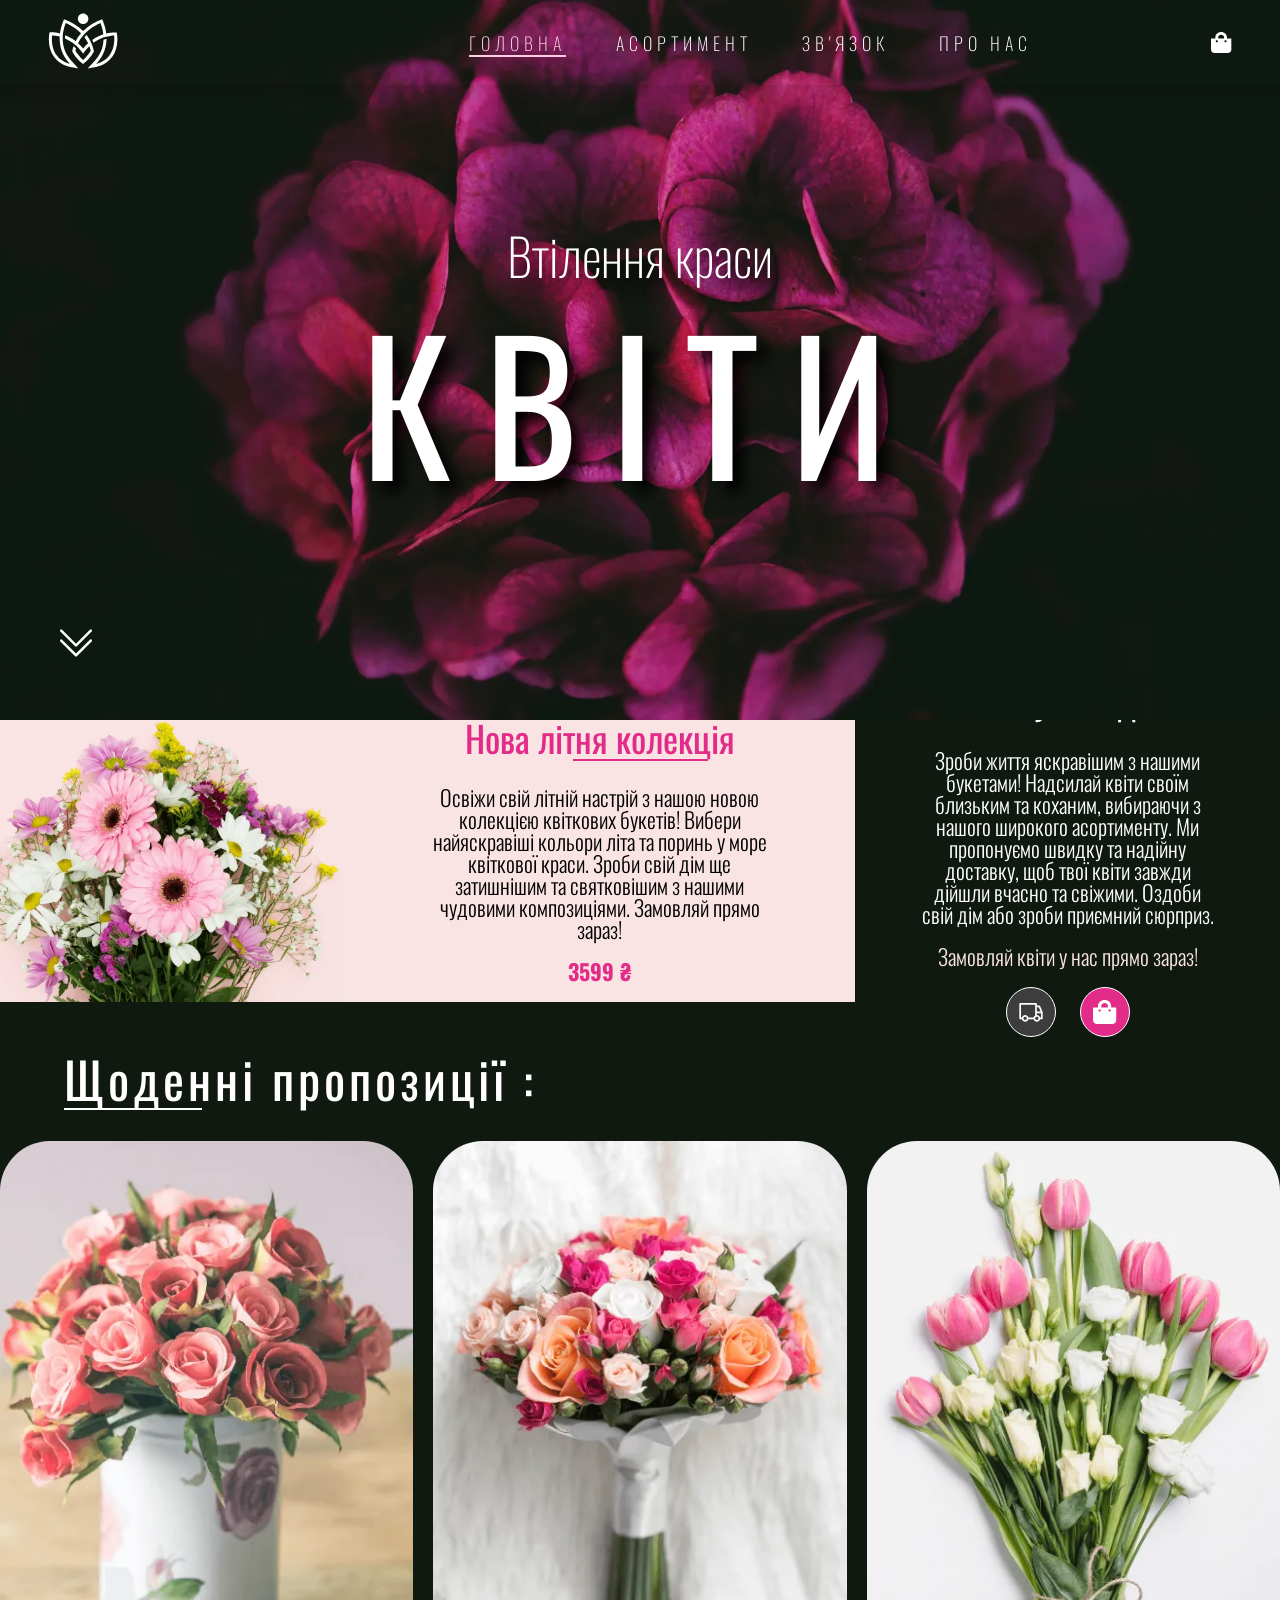
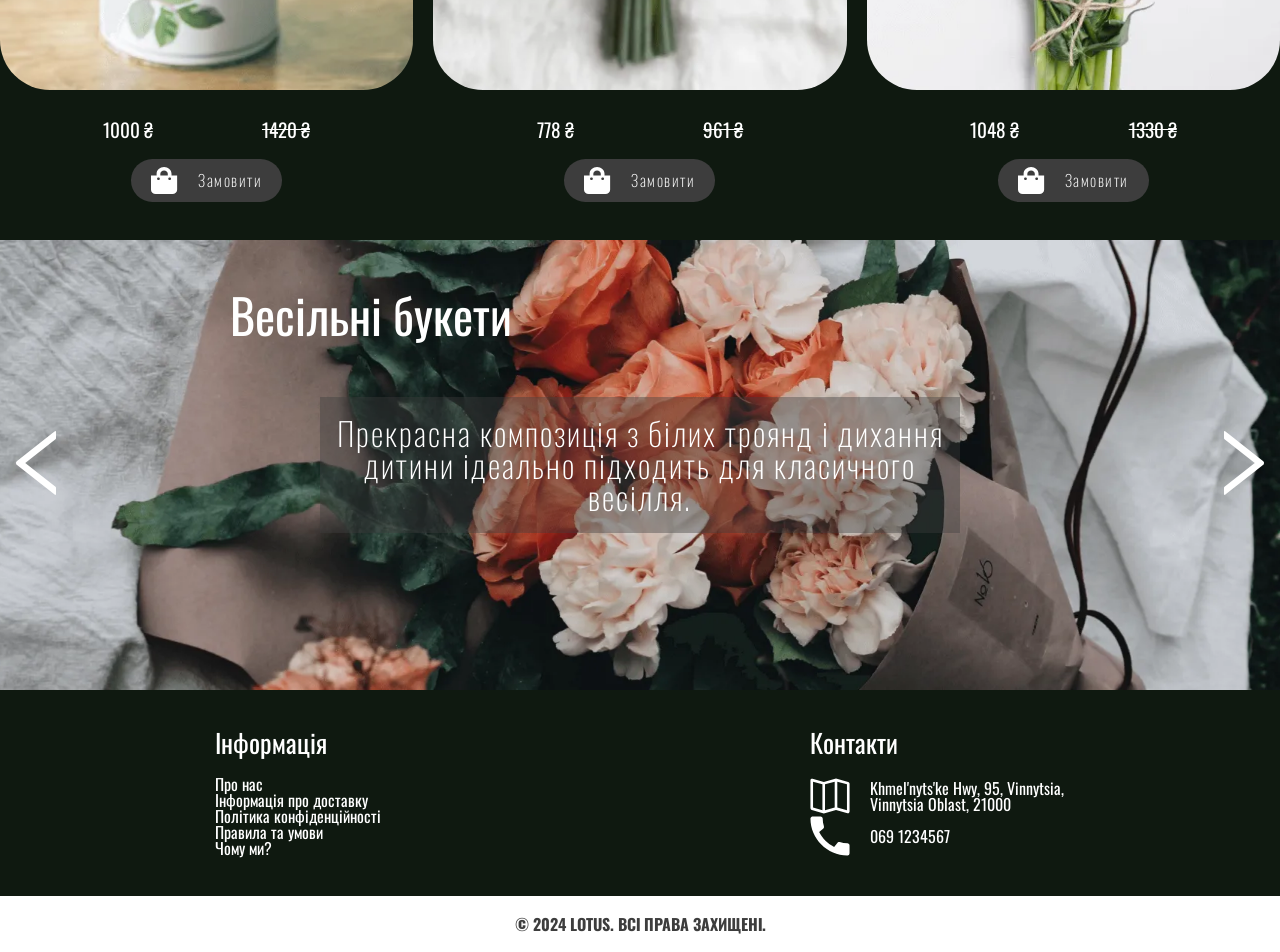
<file: index.html>
<!DOCTYPE html>
<html lang="en">
  <head>
    <meta charset="UTF-8" />
    <meta name="viewport" content="width=device-width, initial-scale=1.0" />
    <title>Lotus</title>
    <link rel="stylesheet" href="./css/style.css" />
  </head>
  <body>
    <header class="header">
      <a href="./index.html" class="header__logo">
        <img src="./images/icons/logo.svg" alt="Lotus logo" />
      </a>
      <nav class="navbar">
        <a href="./index.html" class="navbar__link navbar__link-active"
          >Головна</a
        >
        <a href="./product.html" class="navbar__link">Асортимент</a>
        <a href="./contact.html" class="navbar__link">Зв'язок</a>
        <a href="./about.html" class="navbar__link">Про нас</a>
        <a href="./service/cart.html" class="navbar__link">
          <img
            src="./images/icons/cart.svg"
            class="navbar__icon"
            alt="Shop Cart"
          />
        </a>
      </nav>
    </header>
    <main class="main">
      <section class="promo">
        <div class="promo__body">
          <div class="promo__subtitle"><h2>Втілення краси</h2></div>
          <div class="promo__title title"><h1>Квіти</h1></div>
          <a href="#offers" class="promo__arrow">
            <img src="./images/icons/arrow-down.svg" alt="Scroll Down" />
          </a>
        </div>
      </section>
      <section class="service">
        <div class="service__row flower"></div>
        <div class="service__row collection">
          <h2 class="service__title">Нова літня колекція</h2>
          <p class="service__text">
            Освіжи свій літній настрій з нашою новою колекцією квіткових
            букетів! Вибери найяскравіші кольори літа та поринь у море квіткової
            краси. Зроби свій дім ще затишнішим та святковішим з нашими чудовими
            композиціями. Замовляй прямо зараз!
          </p>
          <p class="service__text"><span>3599 &#8372;</span></p>
        </div>
        <div class="service__row services">
          <h2 class="service__title">Наші послуги та доставка</h2>
          <p class="service__text">
            Зроби життя яскравішим з нашими букетами! Надсилай квіти своїм
            близьким та коханим, вибираючи з нашого широкого асортименту. Ми
            пропонуємо швидку та надійну доставку, щоб твої квіти завжди дійшли
            вчасно та свіжими. Оздоби свій дім або зроби приємний сюрприз.
          </p>
          <p class="service__text">
            <span>Замовляй квіти у нас прямо зараз!</span>
          </p>
          <div class="service__links">
            <a href="./service/orders.html" class="service__link"
              ><img src="./images/icons/orders.svg" alt="Order"
            /></a>
            <a href="./service/cart.html" class="service__link"
              ><img src="./images/icons/cart.svg" alt="Shop Cart"
            /></a>
          </div>
        </div>
      </section>
      <section id="offers" class="offers">
        <h2 class="offers__title">Щоденні пропозиції :</h2>
        <div class="offers__container">
          <div class="offers__item" data-id="1">
            <div class="offers__item-content">
              <img src="./images/offer1.webp" alt="Offer 1" />
              <div class="info">
                <h3>Романтична ніжність</h3>
                <p>
                  Погрузися в атмосферу кохання та ніжності з цим чарівним
                  букетом. Кожен квітковий горошок виблискує своєю красою,
                  створюючи неповторний образ ніжності та романтики.
                </p>
              </div>
            </div>
            <div class="offers__prices">
              <p class="offers__price">1000 &#8372;</p>
              <p class="offers__price">1420 &#8372;</p>
            </div>
            <button
              class="offers__button"
              onclick="addToCart(1, 'Романтична ніжність', 1000)"
            >
              <img src="./images/icons/cart.svg" alt="Shop Cart" />Замовити
            </button>
          </div>
          <div class="offers__item" data-id="2">
            <div class="offers__item-content">
              <img src="./images/offer2.webp" alt="Offer 2" />
              <div class="info">
                <h3>Сонячна енергія</h3>
                <p>
                  Принеси у свій дім промінь сонця з цим яскравим букетом.
                  Яскраві кольори квітів додадуть тобі енергії та позитиву на
                  цілий день. Насолоджуйся теплом літа у кожній квітці!
                </p>
              </div>
            </div>
            <div class="offers__prices">
              <p class="offers__price">778 &#8372;</p>
              <p class="offers__price">961 &#8372;</p>
            </div>
            <button
              class="offers__button"
              onclick="addToCart(2, 'Сонячна енергія', 778)"
            >
              <img src="./images/icons/cart.svg" alt="Shop Cart" />Замовити
            </button>
          </div>
          <div class="offers__item" data-id="3">
            <div class="offers__item-content">
              <img src="./images/offer3.webp" alt="Offer 3" />
              <div class="info">
                <h3>Літній бриз</h3>
                <p>
                  Відчуй свіжість літнього ранку з цим вишуканим букетом. Квіти,
                  неначе зібрані прямо з сонячного поля, принесуть в твій дім
                  аромат літнього бризу та радість від кожного дня.
                </p>
              </div>
            </div>
            <div class="offers__prices">
              <p class="offers__price">1048 &#8372;</p>
              <p class="offers__price">1330 &#8372;</p>
            </div>
            <button
              class="offers__button"
              onclick="addToCart(3, 'Літній бриз', 1048)"
            >
              <img src="./images/icons/cart.svg" alt="Shop Cart" />Замовити
            </button>
          </div>
        </div>
      </section>
      <section class="wedding-bouquets">
        <h2 class="wedding-bouquets__title">Весільні букети</h2>
        <p class="wedding-bouquets__description">
          Створи мить вічності з нашими весільними букетами! Кожна квіткова
          композиція - це втілення кохання та краси, яка підкреслить
          унікальність твого особливого дня. Обери ідеальний букет, щоб зробити
          своє весілля ще більш незабутнім та чарівним. Замовляй прямо зараз та
          створи казку разом з Lotus!
        </p>
        <button class="wedding-bouquets__button wedding-bouquets__button--left">
          <img
            src="./images/icons/arrow-left.svg"
            alt="Left Arrow"
            class="wedding-bouquets__icon"
          />
        </button>
        <button
          class="wedding-bouquets__button wedding-bouquets__button--right"
        >
          <img
            src="./images/icons/arrow-right.svg"
            alt="Right Arrow"
            class="wedding-bouquets__icon"
          />
        </button>
      </section>
    </main>
    <footer class="footer">
      <section class="footer__section">
        <div class="footer__info">
          <h2 class="footer__title">Інформація</h2>
          <ul class="footer__list">
            <li class="footer__list-item">
              <a href="./about.html" class="footer__link">Про нас</a>
            </li>
            <li class="footer__list-item">
              <a href="./about.html" class="footer__link"
                >Інформація про доставку</a
              >
            </li>
            <li class="footer__list-item">
              <a href="./about.html" class="footer__link"
                >Політика конфіденційності</a
              >
            </li>
            <li class="footer__list-item">
              <a href="./about.html" class="footer__link">Правила та умови</a>
            </li>
            <li class="footer__list-item">
              <a href="./about.html" class="footer__link">Чому ми?</a>
            </li>
          </ul>
        </div>
        <div class="footer__contact">
          <h2 class="footer__title">Контакти</h2>
          <address class="footer__address">
            <p class="footer__address-text">
              <img
                src="./images/icons/map.svg"
                alt="Location"
                class="footer__icon"
              />Khmel'nyts'ke Hwy, 95, Vinnytsia, Vinnytsia Oblast, 21000
            </p>
          </address>
          <a href="tel:+0432 560 848" class="footer__phone">
            <p class="footer__phone-text">
              <img
                src="./images/icons/phone.svg"
                alt="Phone number"
                class="footer__icon"
              />069 1234567
            </p>
          </a>
        </div>
      </section>
      <p class="footer__copy">&copy; 2024 Lotus. Всі права захищені.</p>
    </footer>
    <script>
      function addToCart(id, name, price) {
        const cart = JSON.parse(localStorage.getItem("cart")) || [];
        const itemIndex = cart.findIndex((item) => item.id === id);

        if (itemIndex > -1) {
          cart[itemIndex].quantity += 1;
        } else {
          cart.push({ id, name, price, quantity: 1 });
        }

        localStorage.setItem("cart", JSON.stringify(cart));
        alert(`${name} додано до кошика!`);
      }
    </script>
    <script src="./js/script.js"></script>
  </body>
</html>
</file>
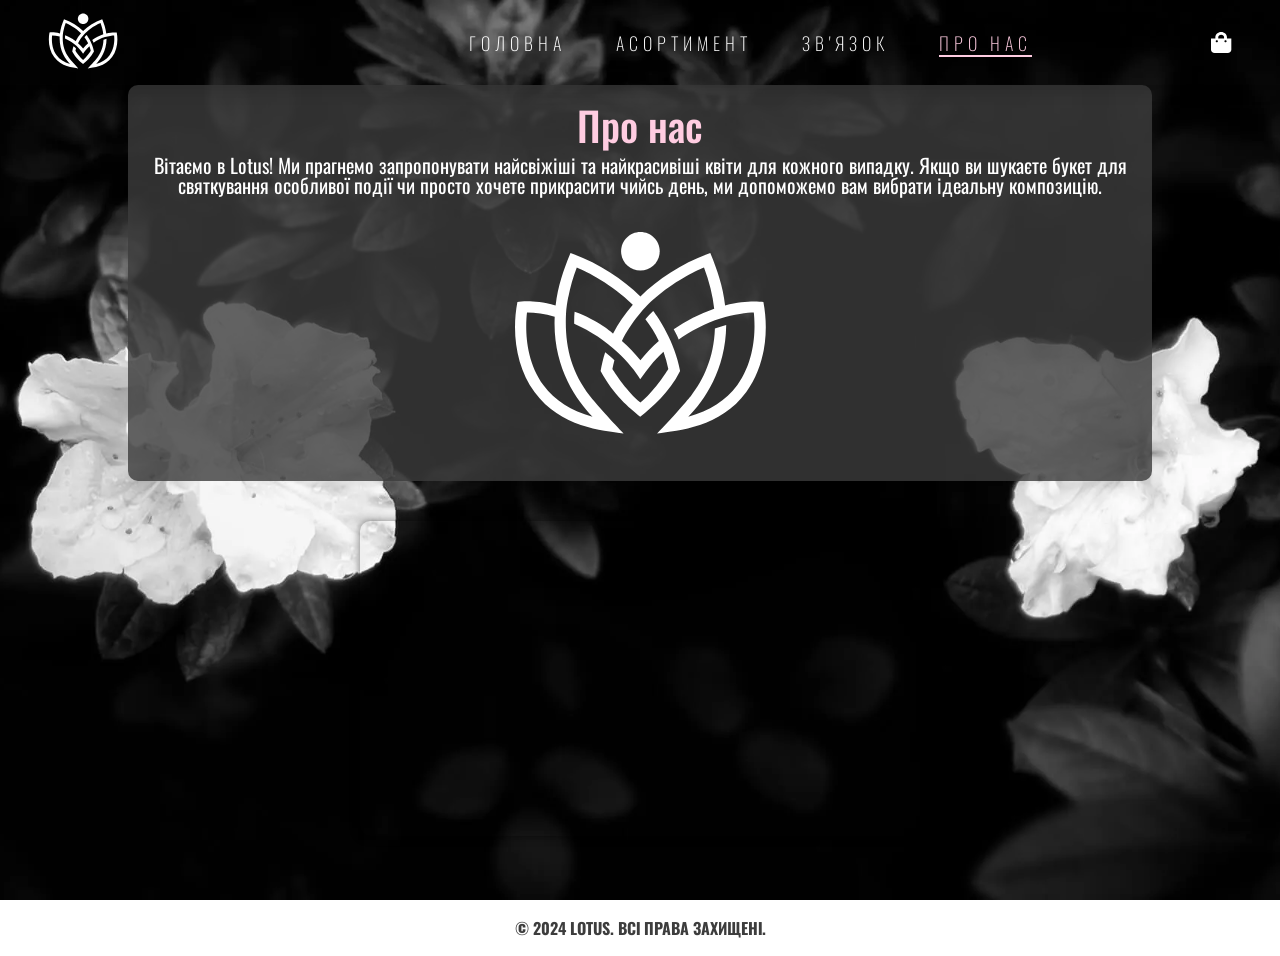
<file: about.html>
<!DOCTYPE html>
<html lang="en">
  <head>
    <meta charset="UTF-8" />
    <meta name="viewport" content="width=device-width, initial-scale=1.0" />
    <title>Lotus</title>
    <link rel="stylesheet" href="./css/style.css" />
  </head>
  <body>
    <header class="header">
      <a href="./index.html" class="header__logo">
        <img src="./images/icons/logo.svg" alt="Lotus logo" />
      </a>
      <nav class="navbar">
        <a href="./index.html" class="navbar__link">Головна</a>
        <a href="./product.html" class="navbar__link">Асортимент</a>
        <a href="./contact.html" class="navbar__link">Зв'язок</a>
        <a href="./about.html" class="navbar__link navbar__link-active"
          >Про нас</a
        >
        <a href="./service/cart.html" class="navbar__link">
          <img
            src="./images/icons/cart.svg"
            class="navbar__icon"
            alt="Shop Cart"
          />
        </a>
      </nav>
    </header>
    <main class="main">
      <section class="about">
        <div class="about__container">
          <h1 class="about__title">Про нас</h1>
          <p class="about__description">
            Вітаємо в Lotus! Ми прагнемо запропонувати найсвіжіші та
            найкрасивіші квіти для кожного випадку. Якщо ви шукаєте букет для
            святкування особливої події чи просто хочете прикрасити чийсь день,
            ми допоможемо вам вибрати ідеальну композицію.
          </p>
          <img src="./images/icons/logo.svg" alt="Lotus logo" />
        </div>
        <div class="about__video">
          <iframe
            class="video__iframe"
            width="560"
            height="315"
            src="https://www.youtube.com/embed/aS-LUW5Jim0?si=KSvrH-ExRxOxWB34"
            title="YouTube video player"
            frameborder="0"
            allow="accelerometer; autoplay; clipboard-write; encrypted-media; gyroscope; picture-in-picture; web-share"
            referrerpolicy="strict-origin-when-cross-origin"
            allowfullscreen
          ></iframe>
        </div>
      </section>
    </main>
    <footer class="footer">
      <p class="footer__copy">&copy; 2024 Lotus. Всі права захищені.</p>
    </footer>
  </body>
</html>
</file>
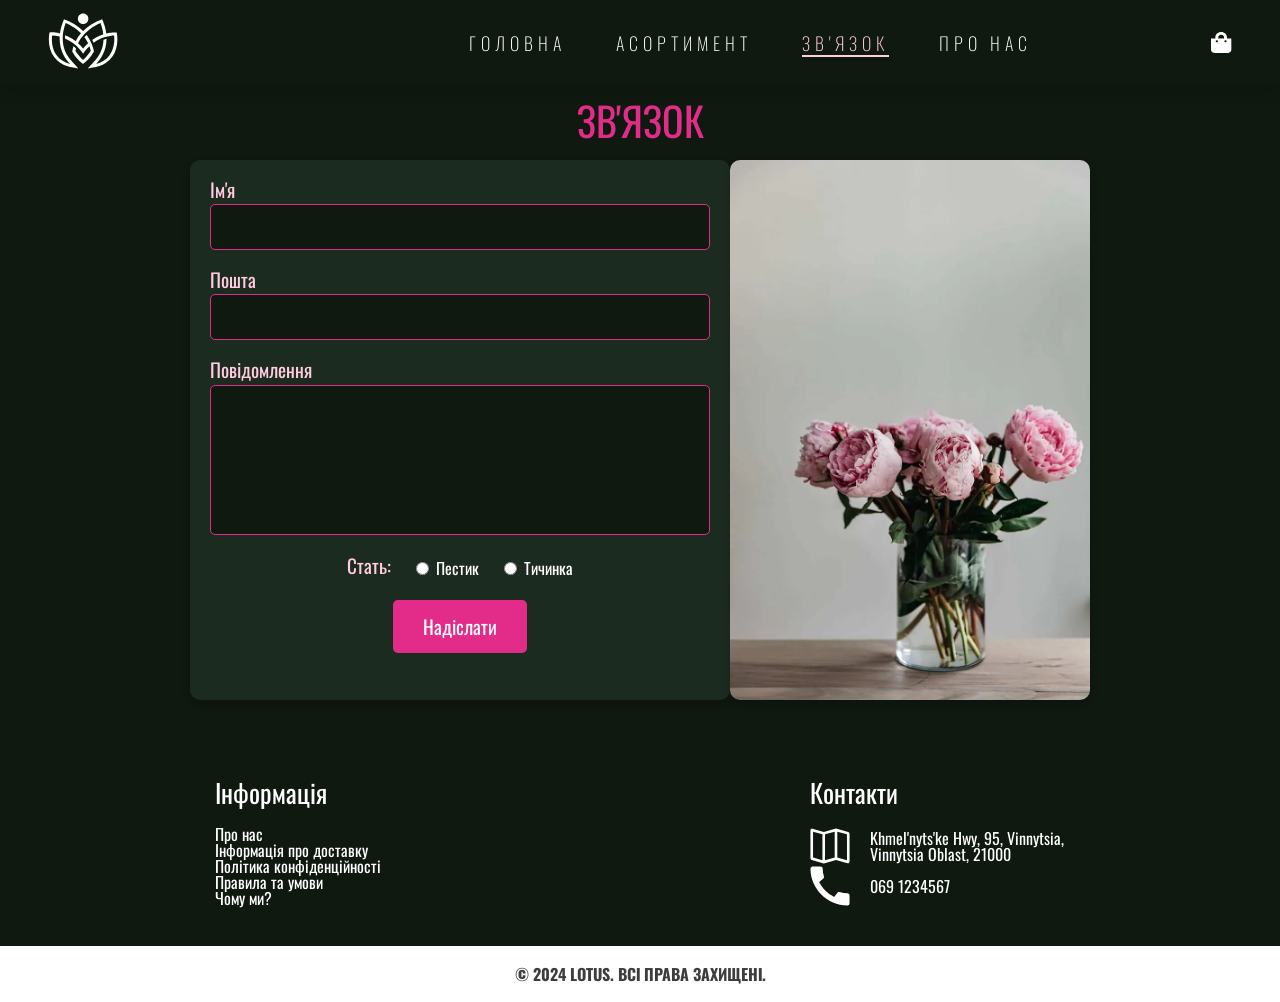
<file: contact.html>
<!DOCTYPE html>
<html lang="en">
  <head>
    <meta charset="UTF-8" />
    <meta name="viewport" content="width=device-width, initial-scale=1.0" />
    <title>Lotus</title>
    <link rel="stylesheet" href="./css/style.css" />
  </head>
  <body>
    <header class="header">
      <a href="./index.html" class="header__logo">
        <img src="./images/icons/logo.svg" alt="Lotus logo" />
      </a>
      <nav class="navbar">
        <a href="./index.html" class="navbar__link">Головна</a>
        <a href="./product.html" class="navbar__link">Асортимент</a>
        <a href="./contact.html" class="navbar__link navbar__link-active"
          >Зв'язок</a
        >
        <a href="./about.html" class="navbar__link">Про нас</a>
        <a href="./service/cart.html" class="navbar__link">
          <img
            src="./images/icons/cart.svg"
            class="navbar__icon"
            alt="Shop Cart"
          />
        </a>
      </nav>
    </header>
    <main class="main">
      <section class="contact-form">
        <h2 class="contact-form__title">Зв'язок</h2>
        <div class="contact-form__container">
          <form class="contact-form__form" action="#" method="post">
            <div class="contact-form__group">
              <label class="contact-form__label" for="name">Ім'я</label>
              <input
                class="contact-form__input"
                type="text"
                id="name"
                name="name"
                required
              />
            </div>
            <div class="contact-form__group">
              <label class="contact-form__label" for="email">Пошта</label>
              <input
                class="contact-form__input"
                type="email"
                id="email"
                name="email"
                required
              />
            </div>
            <div class="contact-form__group">
              <label class="contact-form__label" for="message"
                >Повідомлення</label
              >
              <textarea
                class="contact-form__input contact-form__input--textarea"
                id="message"
                name="message"
                required
              ></textarea>
            </div>
            <div class="contact-form__group radio">
              <label class="contact-form__label">Стать:</label>
              <div class="contact-form__radio">
                <input type="radio" id="radio1" name="radio" value="radio1" />
                <label for="radio1">Пестик</label>
              </div>
              <div class="contact-form__radio">
                <input type="radio" id="radio2" name="radio" value="radio2" />
                <label for="radio2">Тичинка</label>
              </div>
            </div>
            <div class="contact-form__group contact-form__group--submit">
              <button class="contact-form__button" type="submit">
                Надіслати
              </button>
            </div>
          </form>
          <div class="contact-form__photo">
            <img
              src="./images/bouquets4.webp"
              alt="Flower Shop"
              class="contact-form__image"
            />
          </div>
        </div>
      </section>
    </main>
    <footer class="footer">
      <section class="footer__section">
        <div class="footer__info">
          <h2 class="footer__title">Інформація</h2>
          <ul class="footer__list">
            <li class="footer__list-item">
              <a href="./about.html" class="footer__link">Про нас</a>
            </li>
            <li class="footer__list-item">
              <a href="./about.html" class="footer__link"
                >Інформація про доставку</a
              >
            </li>
            <li class="footer__list-item">
              <a href="./about.html" class="footer__link"
                >Політика конфіденційності</a
              >
            </li>
            <li class="footer__list-item">
              <a href="./about.html" class="footer__link">Правила та умови</a>
            </li>
            <li class="footer__list-item">
              <a href="./about.html" class="footer__link">Чому ми?</a>
            </li>
          </ul>
        </div>
        <div class="footer__contact">
          <h2 class="footer__title">Контакти</h2>
          <address class="footer__address">
            <p class="footer__address-text">
              <img
                src="./images/icons/map.svg"
                alt="Location"
                class="footer__icon"
              />Khmel'nyts'ke Hwy, 95, Vinnytsia, Vinnytsia Oblast, 21000
            </p>
          </address>
          <a href="tel:+0432 560 848" class="footer__phone">
            <p class="footer__phone-text">
              <img
                src="./images/icons/phone.svg"
                alt="Phone number"
                class="footer__icon"
              />069 1234567
            </p>
          </a>
        </div>
      </section>
      <p class="footer__copy">&copy; 2024 Lotus. Всі права захищені.</p>
    </footer>
  </body>
</html>
</file>
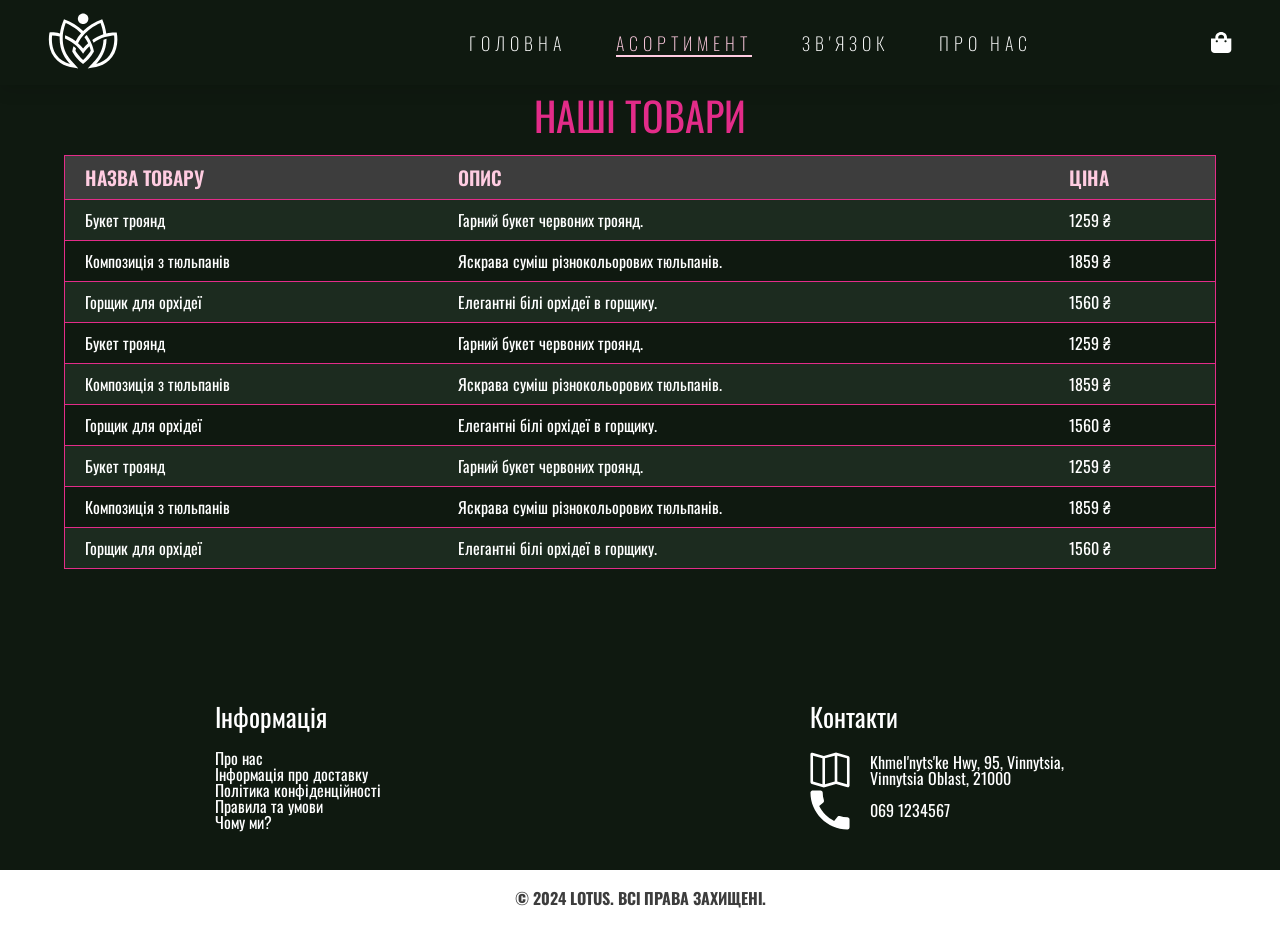
<file: product.html>
<!DOCTYPE html>
<html lang="en">
  <head>
    <meta charset="UTF-8" />
    <meta name="viewport" content="width=device-width, initial-scale=1.0" />
    <title>Lotus</title>
    <link rel="stylesheet" href="./css/style.css" />
  </head>
  <body>
    <header class="header">
      <a href="./index.html" class="header__logo">
        <img src="./images/icons/logo.svg" alt="Lotus logo" />
      </a>
      <nav class="navbar">
        <a href="./index.html" class="navbar__link">Головна</a>
        <a href="./product.html" class="navbar__link navbar__link-active"
          >Асортимент</a
        >
        <a href="./contact.html" class="navbar__link">Зв'язок</a>
        <a href="./about.html" class="navbar__link">Про нас</a>
        <a href="./service/cart.html" class="navbar__link">
          <img
            src="./images/icons/cart.svg"
            class="navbar__icon"
            alt="Shop Cart"
          />
        </a>
      </nav>
    </header>
    <main class="main">
      <section class="product-table">
        <h2 class="product-table__title">Наші товари</h2>
        <table class="product-table__table">
          <thead class="product-table__header">
            <tr class="product-table__row">
              <th class="product-table__cell product-table__cell--header">
                Назва товару
              </th>
              <th class="product-table__cell product-table__cell--header">
                Опис
              </th>
              <th class="product-table__cell product-table__cell--header">
                Ціна
              </th>
            </tr>
          </thead>
          <tbody class="product-table__body">
            <tr class="product-table__row">
              <td class="product-table__cell">Букет троянд</td>
              <td class="product-table__cell">Гарний букет червоних троянд.</td>
              <td class="product-table__cell">1259 &#8372;</td>
            </tr>
            <tr class="product-table__row">
              <td class="product-table__cell">Композиція з тюльпанів</td>
              <td class="product-table__cell">
                Яскрава суміш різнокольорових тюльпанів.
              </td>
              <td class="product-table__cell">1859 &#8372;</td>
            </tr>
            <tr class="product-table__row">
              <td class="product-table__cell">Горщик для орхідеї</td>
              <td class="product-table__cell">
                Елегантні білі орхідеї в горщику.
              </td>
              <td class="product-table__cell">1560 &#8372;</td>
            </tr>
            <tr class="product-table__row">
              <td class="product-table__cell">Букет троянд</td>
              <td class="product-table__cell">Гарний букет червоних троянд.</td>
              <td class="product-table__cell">1259 &#8372;</td>
            </tr>
            <tr class="product-table__row">
              <td class="product-table__cell">Композиція з тюльпанів</td>
              <td class="product-table__cell">
                Яскрава суміш різнокольорових тюльпанів.
              </td>
              <td class="product-table__cell">1859 &#8372;</td>
            </tr>
            <tr class="product-table__row">
              <td class="product-table__cell">Горщик для орхідеї</td>
              <td class="product-table__cell">
                Елегантні білі орхідеї в горщику.
              </td>
              <td class="product-table__cell">1560 &#8372;</td>
            </tr>
            <tr class="product-table__row">
              <td class="product-table__cell">Букет троянд</td>
              <td class="product-table__cell">Гарний букет червоних троянд.</td>
              <td class="product-table__cell">1259 &#8372;</td>
            </tr>
            <tr class="product-table__row">
              <td class="product-table__cell">Композиція з тюльпанів</td>
              <td class="product-table__cell">
                Яскрава суміш різнокольорових тюльпанів.
              </td>
              <td class="product-table__cell">1859 &#8372;</td>
            </tr>
            <tr class="product-table__row">
              <td class="product-table__cell">Горщик для орхідеї</td>
              <td class="product-table__cell">
                Елегантні білі орхідеї в горщику.
              </td>
              <td class="product-table__cell">1560 &#8372;</td>
            </tr>
          </tbody>
        </table>
      </section>
    </main>
    <footer class="footer">
      <section class="footer__section">
        <div class="footer__info">
          <h2 class="footer__title">Інформація</h2>
          <ul class="footer__list">
            <li class="footer__list-item">
              <a href="./about.html" class="footer__link">Про нас</a>
            </li>
            <li class="footer__list-item">
              <a href="./about.html" class="footer__link"
                >Інформація про доставку</a
              >
            </li>
            <li class="footer__list-item">
              <a href="./about.html" class="footer__link"
                >Політика конфіденційності</a
              >
            </li>
            <li class="footer__list-item">
              <a href="./about.html" class="footer__link">Правила та умови</a>
            </li>
            <li class="footer__list-item">
              <a href="./about.html" class="footer__link">Чому ми?</a>
            </li>
          </ul>
        </div>
        <div class="footer__contact">
          <h2 class="footer__title">Контакти</h2>
          <address class="footer__address">
            <p class="footer__address-text">
              <img
                src="./images/icons/map.svg"
                alt="Location"
                class="footer__icon"
              />Khmel'nyts'ke Hwy, 95, Vinnytsia, Vinnytsia Oblast, 21000
            </p>
          </address>
          <a href="tel:+0432 560 848" class="footer__phone">
            <p class="footer__phone-text">
              <img
                src="./images/icons/phone.svg"
                alt="Phone number"
                class="footer__icon"
              />069 1234567
            </p>
          </a>
        </div>
      </section>
      <p class="footer__copy">&copy; 2024 Lotus. Всі права захищені.</p>
    </footer>
  </body>
</html>
</file>
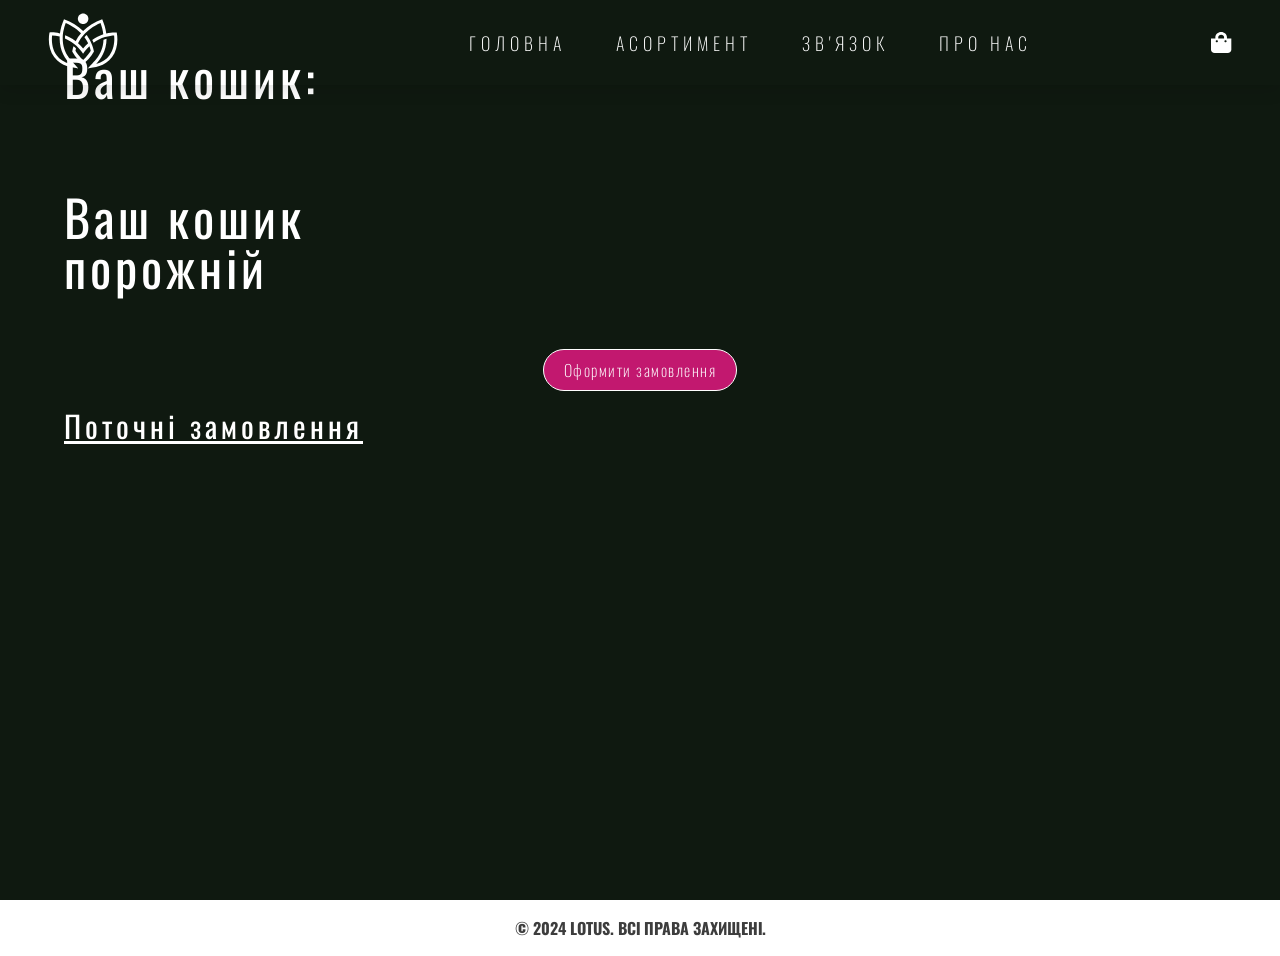
<file: service/cart.html>
<!DOCTYPE html>
<html lang="en">
  <head>
    <meta charset="UTF-8" />
    <meta name="viewport" content="width=device-width, initial-scale=1.0" />
    <title>Lotus</title>
    <link rel="stylesheet" href="../css/style.css" />
  </head>
  <body>
    <header class="header">
      <a href="../index.html" class="header__logo">
        <img src="../images/icons/logo.svg" alt="Lotus logo" />
      </a>
      <nav class="navbar">
        <a href="../index.html" class="navbar__link">Головна</a>
        <a href="../product.html" class="navbar__link">Асортимент</a>
        <a href="../contact.html" class="navbar__link">Зв'язок</a>
        <a href="../about.html" class="navbar__link">Про нас</a>
        <a href="../service/cart.html" class="navbar__link">
          <img
            src="../images/icons/cart.svg"
            class="navbar__icon"
            alt="Shop Cart"
          />
        </a>
      </nav>
    </header>
    <main class="main">
      <section id="cart" class="cart">
        <h2 class="cart__title">Ваш кошик:</h2>
        <div class="cart__container" id="cartContainer"></div>
        <div class="buy">
          <button onclick="checkout()" class="cart__button">
            Оформити замовлення
          </button>
        </div>
        <div class="link">
          <a href="./orders.html" class="cart__link">Поточні замовлення</a>
        </div>
      </section>
    </main>
    <footer class="footer">
      <p class="footer__copy">&copy; 2024 Lotus. Всі права захищені.</p>
    </footer>
  </body>
  <script src="../js/card.js"></script>
</html>
</file>
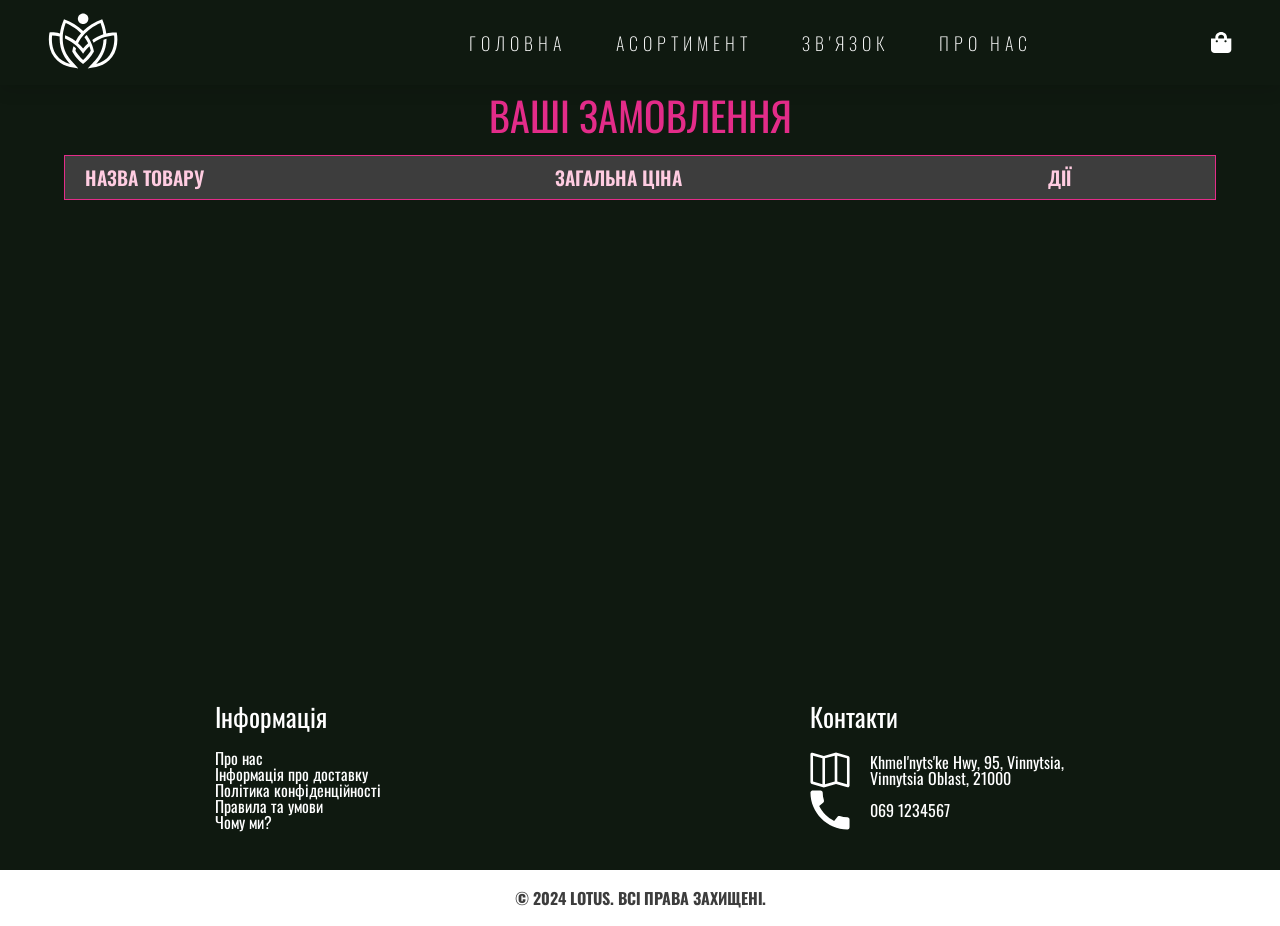
<file: service/orders.html>
<!DOCTYPE html>
<html lang="en">
  <head>
    <meta charset="UTF-8" />
    <meta name="viewport" content="width=device-width, initial-scale=1.0" />
    <title>Lotus</title>
    <link rel="stylesheet" href="../css/style.css" />
  </head>
  <body>
    <header class="header">
      <a href="../index.html" class="header__logo">
        <img src="../images/icons/logo.svg" alt="Lotus logo" />
      </a>
      <nav class="navbar">
        <a href="../index.html" class="navbar__link">Головна</a>
        <a href="../product.html" class="navbar__link">Асортимент</a>
        <a href="../contact.html" class="navbar__link">Зв'язок</a>
        <a href="../about.html" class="navbar__link">Про нас</a>
        <a href="../service/cart.html" class="navbar__link">
          <img
            src="../images/icons/cart.svg"
            class="navbar__icon"
            alt="Shop Cart"
          />
        </a>
      </nav>
    </header>
    <main class="main">
      <section class="product-table">
        <h2 class="product-table__title">Ваші замовлення</h2>
        <table class="product-table__table">
          <thead class="product-table__header">
            <tr class="product-table__row">
              <th class="product-table__cell product-table__cell--header">
                Назва товару
              </th>
              <th class="product-table__cell product-table__cell--header">
                Загальна ціна
              </th>
              <th class="product-table__cell product-table__cell--header">
                Дії
              </th>
            </tr>
          </thead>
          <tbody id="ordersBody" class="product-table__body"></tbody>
        </table>
      </section>
    </main>
    <footer class="footer">
      <section class="footer__section">
        <div class="footer__info">
          <h2 class="footer__title">Інформація</h2>
          <ul class="footer__list">
            <li class="footer__list-item">
              <a href="../about.html" class="footer__link">Про нас</a>
            </li>
            <li class="footer__list-item">
              <a href="../about.html" class="footer__link"
                >Інформація про доставку</a
              >
            </li>
            <li class="footer__list-item">
              <a href="../about.html" class="footer__link"
                >Політика конфіденційності</a
              >
            </li>
            <li class="footer__list-item">
              <a href="../about.html" class="footer__link">Правила та умови</a>
            </li>
            <li class="footer__list-item">
              <a href="../about.html" class="footer__link">Чому ми?</a>
            </li>
          </ul>
        </div>
        <div class="footer__contact">
          <h2 class="footer__title">Контакти</h2>
          <address class="footer__address">
            <p class="footer__address-text">
              <img
                src="../images/icons/map.svg"
                alt="Location"
                class="footer__icon"
              />Khmel'nyts'ke Hwy, 95, Vinnytsia, Vinnytsia Oblast, 21000
            </p>
          </address>
          <a href="tel:+0432 560 848" class="footer__phone">
            <p class="footer__phone-text">
              <img
                src="../images/icons/phone.svg"
                alt="Phone number"
                class="footer__icon"
              />069 1234567
            </p>
          </a>
        </div>
      </section>
      <p class="footer__copy">&copy; 2024 Lotus. Всі права захищені.</p>
    </footer>
  </body>
  <script src="../js/orders.js"></script>
</html>
</file>
<file: css/style.css>
@import url(./reset.css);
@import url("https://fonts.googleapis.com/css2?family=Oswald:wght@200..700&display=swap");
* {
  box-sizing: border-box;
  font-family: "Oswald", sans-serif;
}

body {
  background-color: #0f1910;
}

.header {
  position: fixed;
  top: 0;
  left: 0;
  right: 0;
  padding: 6px 48px;
  display: flex;
  align-items: center;
  justify-content: space-between;
  z-index: 10;
  box-shadow: 0 7px 14px rgba(0, 0, 0, 0.1);
  font-size: 18px;
  width: 100vw;
}
.header__logo img {
  width: 70px;
  height: 70px;
}

.navbar {
  display: flex;
  align-items: center;
}
.navbar__icon {
  width: 21px;
  height: 21px;
}
.navbar__link {
  text-decoration: none;
  color: #ffffff;
  font-family: "Oswald", sans-serif;
  font-weight: 100;
  margin-left: 50px;
  text-transform: uppercase;
  position: relative;
  transition: 0.3s linear;
  letter-spacing: 5px;
}
.navbar__link:last-child {
  margin-left: 14vw;
}
.navbar__link:hover {
  color: #e32c89;
}
.navbar__link-active {
  color: #ffcce1;
}
.navbar__link-active:hover {
  color: #ffcce1;
}
.navbar__link-active::after {
  content: "";
  position: absolute;
  bottom: -5px;
  left: 0;
  right: 0;
  height: 2px;
  width: 100%;
  background-color: #ffcce1;
}

.promo {
  position: relative;
  color: #ffffff;
  text-shadow: 10px 10px 15px black;
}
.promo__arrow {
  position: absolute;
  bottom: 60px;
  left: 60px;
}
.promo__arrow img {
  width: 32px;
  height: 32px;
}
.promo__body {
  display: flex;
  flex-direction: column;
  align-items: center;
  justify-content: center;
  min-height: 80vh;
  background: url("../images/flower-banner.webp") no-repeat;
  background-size: cover;
  background-position: center;
}
.promo__subtitle {
  font-size: 4vw;
  font-weight: 200;
}
.promo__title {
  font-size: 14vw;
  letter-spacing: 32px;
  margin-top: 30px;
}

.title {
  text-transform: uppercase;
}

.service {
  display: flex;
  background-color: #fae3e3;
}
.service__button {
  display: flex;
  align-items: center;
  justify-content: center;
  color: #ffffff;
  background-color: #3d3d3d;
  border: none;
  padding: 10px 25px;
  font-size: 20px;
  border-radius: 50px;
  font-weight: 200;
  cursor: pointer;
}
.service__button img {
  margin-right: 20px;
}
.service__link {
  background-color: #3d3d3d;
  display: inline-block;
  border-radius: 50%;
  overflow: hidden;
  border: 1px solid #ffffff;
  width: 50px;
  height: 50px;
  margin: 0 10px 0 10px;
}
.service__link img {
  width: 50%;
  height: 50%;
  -o-object-fit: contain;
  object-fit: contain;
  margin: 25%;
}
.service__link:last-child {
  background-color: #e32c89;
}
.service__row {
  height: 22vw;
}
.service__text {
  max-width: 70%;
  text-align: center;
  font-size: 22px;
  margin-bottom: 20px;
  font-weight: 300;
}
.service__text span {
  color: #e32c89;
  font-weight: bold;
}
.service__title {
  text-align: center;
  font-size: 36px;
  margin-bottom: 30px;
}
.flower {
  background: url("../images/flower-pot.webp") no-repeat;
  background-size: cover;
  background-position: center;
  background-size: 30vw 22vw;
  width: 27%;
}

.collection {
  display: flex;
  flex-direction: column;
  justify-content: center;
  align-items: center;
  width: 40%;
}
.collection .service__title {
  position: relative;
  color: #e32c89;
}
.collection .service__title::after {
  content: "";
  position: absolute;
  bottom: -5px;
  left: 40%;
  right: 10%;
  height: 2px;
  background-color: #e32c89;
}

.services {
  display: flex;
  flex-direction: column;
  justify-content: center;
  align-items: center;
  width: 33.3%;
  background-color: #0f1910;
}
.services .service__title {
  color: #ffffff;
}
.services .service__text {
  color: #ffffff;
}
.services .service__text span {
  color: #fae3e3;
  font-weight: 300;
}

.offers {
  margin-bottom: 3vw;
}
.offers__button {
  display: flex;
  align-items: center;
  justify-content: center;
  color: #ffffff;
  background-color: #3d3d3d;
  border: none;
  padding: 8px 20px;
  font-size: 16px;
  letter-spacing: 1.5px;
  border-radius: 50px;
  font-weight: 200;
  cursor: pointer;
}
.offers__button img {
  margin-right: 20px;
}
.offers__container {
  display: grid;
  grid-template-columns: repeat(3, 1fr);
  gap: 20px;
}
.offers__item {
  display: flex;
  justify-content: center;
  align-items: center;
  flex-direction: column;
  position: relative;
  overflow: hidden;
}
.offers__item-content {
  display: flex;
  justify-content: center;
  align-items: center;
  flex-direction: column;
  position: relative;
}
.offers__item-content img {
  width: 100%;
  border-radius: 50px;
  transition: transform 0.3s ease;
}
.offers__item-content .info {
  display: flex;
  align-items: center;
  justify-content: center;
  flex-direction: column;
  position: absolute;
  height: 33%;
  bottom: 0;
  left: 0;
  right: 0;
  background: linear-gradient(
    180deg,
    rgba(255, 255, 255, 0) 0%,
    rgb(0, 0, 0) 100%
  );
  color: #ffffff;
  text-align: center;
  opacity: 0;
  transition: opacity 0.3s ease;
  padding: 10px;
  border-bottom-right-radius: 50px;
  border-bottom-left-radius: 50px;
}
.offers__item-content:hover .info {
  opacity: 1;
}
.offers__prices {
  display: flex;
  justify-content: space-between;
  margin: 20px 0 10px 0;
  width: 50%;
  padding: 10px 0;
}
.offers__count {
  font-size: 1.2em;
  color: #ffffff;
}
.offers__price {
  font-size: 1.2em;
  color: #ffffff;
}
.offers__price:last-child {
  text-decoration-line: line-through;
}
.offers__title {
  font-weight: 400;
  font-size: 50px;
  color: #ffffff;
  margin: 4vw 5vw 3vw 5vw;
  letter-spacing: 4px;
  position: relative;
}
.offers__title::after {
  content: "";
  position: absolute;
  bottom: -7px;
  left: 0;
  right: 88%;
  height: 2px;
  background-color: #ffffff;
}

.wedding-bouquets {
  display: flex;
  flex-direction: column;
  align-items: center;
  justify-content: center;
  min-height: 50vh;
  background: url("../images/bouquets1.webp") no-repeat;
  background-size: cover;
  background-position: center;
  position: relative;
  transition: background-image 1s ease-in;
}

.wedding-bouquets__button {
  background: none;
  border: none;
  position: absolute;
}

.wedding-bouquets__button--left {
  left: 10px;
}

.wedding-bouquets__button--right {
  right: 10px;
}

.wedding-bouquets__description {
  background-color: rgba(61, 61, 61, 0.4);
  padding: 20px 10px;
  color: #ffffff;
  font-size: 32px;
  font-weight: 200;
  letter-spacing: 2px;
  max-width: 50%;
  text-align: center;
}

.wedding-bouquets__title {
  top: 4vw;
  left: 18vw;
  position: absolute;
  color: #ffffff;
  font-size: 48px;
  font-weight: 400;
}

.footer {
  font-family: "Oswald", sans-serif;
}
.footer__address-text {
  color: #ffffff;
  text-decoration: none;
  display: flex;
  align-items: center;
  justify-content: center;
}
.footer__contact {
  display: flex;
  align-items: flex-start;
  justify-content: center;
  flex-direction: column;
  max-width: 20vw;
}
.footer__copy {
  display: flex;
  justify-content: center;
  align-items: center;
  color: #3d3d3d;
  background-color: #ffffff;
  padding: 20px 0 20px 0;
  text-transform: uppercase;
  font-weight: bold;
}
.footer__icon {
  margin-right: 20px;
  width: 40px;
  height: 40px;
}
.footer__info {
  display: flex;
  align-items: flex-start;
  justify-content: center;
  flex-direction: column;
  max-width: 20vw;
}
.footer__link {
  color: #ffffff;
  text-decoration: none;
}
.footer__phone {
  color: #ffffff;
  text-decoration: none;
}
.footer__phone-text {
  display: flex;
  align-items: center;
  justify-content: center;
}
.footer__section {
  display: flex;
  justify-content: space-around;
  padding: 40px 0 40px 0;
}
.footer__title {
  color: #ffffff;
  margin-bottom: 20px;
  font-size: 26px;
}

.about {
  min-height: 100vh;
  display: flex;
  flex-direction: column;
  align-items: center;
  justify-content: center;
  background: url("../images/aboutbg.webp") no-repeat center;
  background-size: cover;
}

.about__container {
  background-color: rgba(61, 61, 61, 0.8);
  padding: 20px;
  margin: 20px;
  max-width: 80%;
  display: flex;
  flex-direction: column;
  align-items: center;
  justify-content: center;
  color: #ffffff;
  text-align: center;
  border-radius: 10px;
}

.about__title {
  color: #ffcce1;
  font-size: 40px;
  font-weight: 500;
  margin-bottom: 10px;
}

.about__description {
  font-size: 20px;
  margin-bottom: 10px;
}

.about__video {
  margin-top: 20px;
  display: flex;
  justify-content: center;
}

.video__iframe {
  border-radius: 10px;
  box-shadow: 0 0 10px rgba(0, 0, 0, 0.5);
}

.product-table {
  margin: 95px auto 29px auto;
  width: 90%;
  max-width: 1200px;
  height: 60vh;
  color: #ffffff;
  border-collapse: collapse;
  font-family: "Oswald", sans-serif;
}

.product-table__title {
  text-align: center;
  font-size: 2.5em;
  margin-bottom: 20px;
  text-transform: uppercase;
  color: #e32c89;
}

.product-table__table {
  width: 100%;
  border: 1px solid #e32c89;
}

.product-table__header {
  background-color: #3d3d3d;
}

.product-table__row {
  border-bottom: 1px solid #e32c89;
}

.product-table__cell {
  padding: 12px 20px;
  text-align: left;
}

.product-table__cell--header {
  text-transform: uppercase;
  color: #ffcce1;
  font-weight: 600;
  font-size: 1.2em;
}

.product-table__body .product-table__row:nth-child(even) {
  background-color: #0f1910;
}

.product-table__body .product-table__row:nth-child(odd) {
  background-color: #1c2b1f;
}

.contact-form {
  margin: 40px auto;
  width: 90%;
  max-width: 900px;
  color: #ffffff;
  font-family: "Oswald", sans-serif;
}

.contact-form__title {
  text-align: center;
  font-size: 2.5em;
  margin: 100px 0 20px 0;
  text-transform: uppercase;
  color: #e32c89;
}

.contact-form__container {
  display: flex;
  justify-content: center;
}

.contact-form__form {
  background-color: #1c2b1f;
  padding: 20px;
  border-radius: 10px;
  box-shadow: 0 4px 8px rgba(0, 0, 0, 0.2);
  width: 60%;
}

.contact-form__group {
  margin-bottom: 20px;
}

.contact-form__label {
  display: block;
  font-size: 1.2em;
  margin-bottom: 5px;
  color: #ffcce1;
}

.contact-form__input {
  width: 100%;
  padding: 10px;
  font-size: 1em;
  border: 1px solid #e32c89;
  border-radius: 5px;
  background-color: #0f1910;
  color: #ffffff;
}

.contact-form__input--textarea {
  height: 150px;
  resize: none;
}

.contact-form__group--submit {
  text-align: center;
}

.contact-form__button {
  padding: 12px 30px;
  font-size: 1.2em;
  border: none;
  border-radius: 5px;
  background-color: #e32c89;
  color: #ffffff;
  cursor: pointer;
  transition: background-color 0.3s ease;
}

.contact-form__button:hover {
  background-color: #c2186f;
}

.contact-form__photo {
  display: flex;
  align-items: center;
}

.contact-form__image {
  max-width: 100%;
  height: 60vh;
  border-radius: 10px;
  box-shadow: 0 4px 8px rgba(0, 0, 0, 0.2);
}

.contact-form__radio {
  margin-left: 20px;
}

.radio {
  display: flex;
  align-items: center;
  justify-content: center;
}

.buy button {
  margin: 20px auto;
  background-color: #c2186f;
  color: #ffffff;
  border: 1px solid white;
}

.cart {
  margin-bottom: 3vw;
  height: 90vh;
}
.cart__button {
  display: flex;
  align-items: center;
  justify-content: center;
  color: #ffffff;
  background-color: #3d3d3d;
  border: none;
  padding: 8px 20px;
  font-size: 16px;
  letter-spacing: 1.5px;
  border-radius: 50px;
  font-weight: 200;
  margin-top: 10px;
  cursor: pointer;
}
.cart__button img {
  margin-right: 20px;
}
.cart__link {
  font-weight: 400;
  font-size: 30px;
  color: #ffffff;
  margin: 4vw 5vw 3vw 5vw;
  letter-spacing: 4px;
  position: relative;
}
.cart__container {
  display: grid;
  grid-template-columns: repeat(3, 1fr);
  gap: 20px;
}
.cart__item {
  display: flex;
  justify-content: center;
  align-items: center;
  flex-direction: column;
  position: relative;
  overflow: hidden;
}
.cart__item-content {
  display: flex;
  justify-content: center;
  align-items: center;
  flex-direction: column;
  position: relative;
}
.cart__item-content img {
  width: 100%;
  border-radius: 50px;
  transition: transform 0.3s ease;
}
.cart__item-content .info {
  display: flex;
  align-items: center;
  justify-content: center;
  flex-direction: column;
  position: absolute;
  height: 33%;
  bottom: 0;
  left: 0;
  right: 0;
  background: linear-gradient(
    180deg,
    rgba(255, 255, 255, 0) 0%,
    rgb(0, 0, 0) 100%
  );
  color: #ffffff;
  text-align: center;
  opacity: 0;
  transition: opacity 0.3s ease;
  padding: 10px;
  border-bottom-right-radius: 50px;
  border-bottom-left-radius: 50px;
}
.cart__item-content:hover .info {
  opacity: 1;
}
.cart__prices {
  display: flex;
  justify-content: space-between;
  margin: 20px 0 10px 0;
  width: 50%;
  padding: 10px 0;
}
.cart__count {
  font-size: 1.2em;
  color: #ffffff;
}
.cart__price {
  font-size: 1.2em;
  color: #ffffff;
}
.cart__price:last-child {
  text-decoration-line: line-through;
}
.cart__title {
  font-weight: 400;
  font-size: 50px;
  color: #ffffff;
  margin: 4vw 5vw 3vw 5vw;
  letter-spacing: 4px;
  position: relative;
}

.remove-button {
  display: flex;
  align-items: center;
  justify-content: center;
  color: #ffffff;
  background-color: #3d3d3d;
  border: none;
  padding: 8px 20px;
  font-size: 16px;
  letter-spacing: 1.5px;
  border-radius: 50px;
  font-weight: 200;
  margin-top: 10px;
  cursor: pointer;
}
</file>
